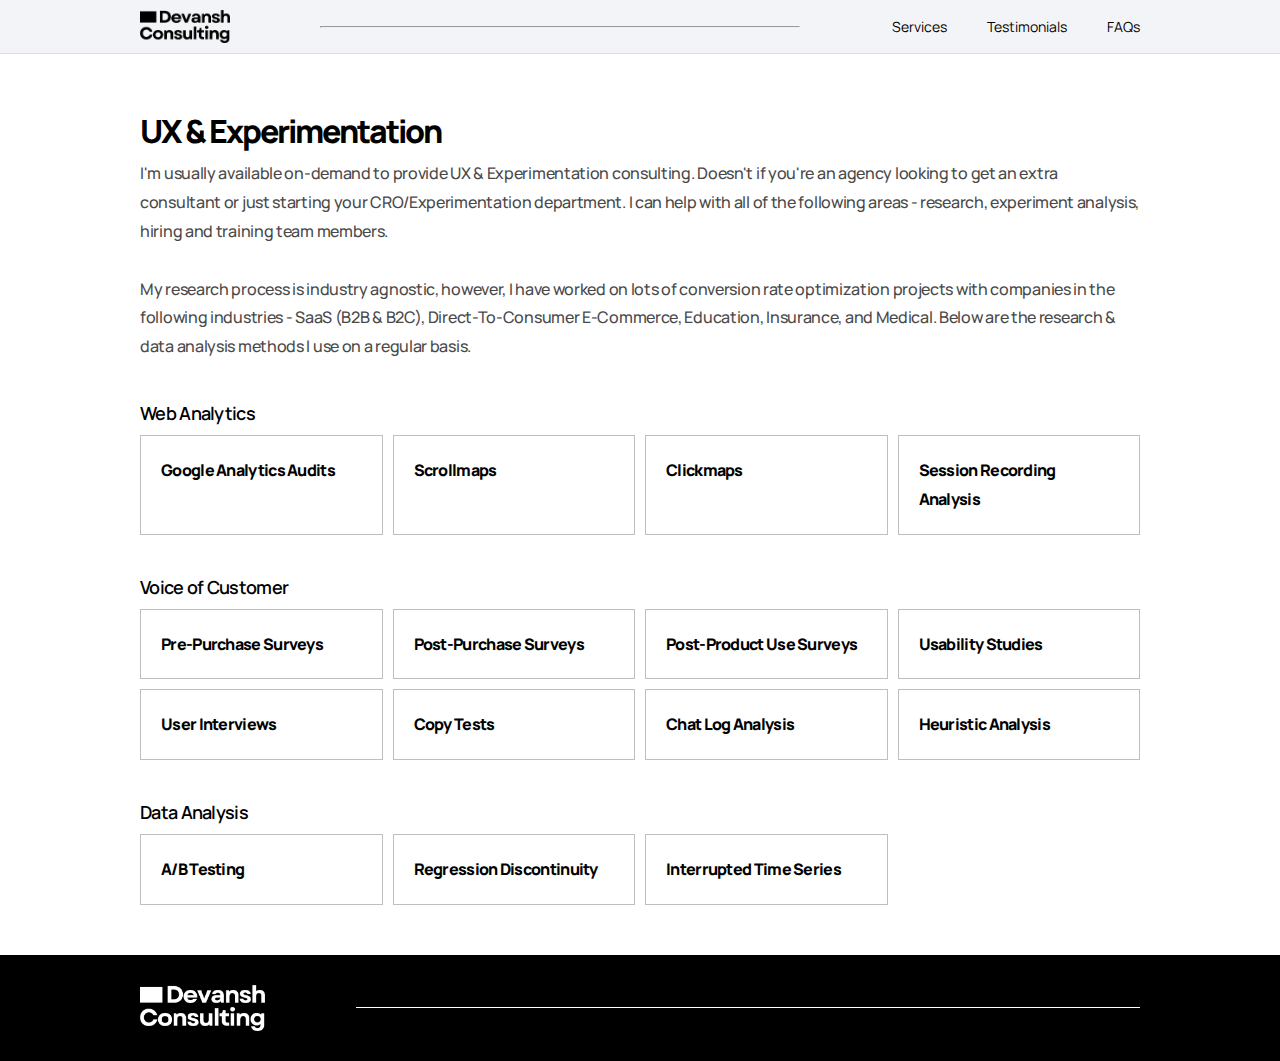
<file: service1.html>
<!DOCTYPE html>
<html lang="en">
<head>
<meta charset="UTF-8">
<meta name="viewport" content="width=device-width, initial-scale=1.0">

<link rel="preconnect" href="https://fonts.googleapis.com">
<link rel="preconnect" href="https://fonts.gstatic.com" crossorigin>
<link href="https://fonts.googleapis.com/css2?family=Manrope:wght@200..800&family=PT+Serif:ital,wght@0,400;0,700;1,400;1,700&display=swap" rel="stylesheet">
<link rel="stylesheet" href="./style.css">
<title>Differentiation Consulting</title>
</head>

<body>
<div class=navigation-background-1>
    <div class="container-row">
        <div class="nav-columns">
        <div id="nav-logo-div">
        <a href="./index.html"><img src="./images/nav-logo.png" width="90px" class="image" style="display: flex; align-items: center;"></a>
        </div>

        <div class="nav-horizontal-line">
            <hr style="width:100%;">
        </div>
        
        <div class="links-div">
        <p class="nav-link">

        <ul class="nav-ul">
            <li><a href="./index.html#consulting-section" id="services-link">Services</a></li>
            <li><a href="./index.html#testimonials-section" id="testimonials-link">Testimonials</a></li>
            <li><a href="./index.html#faq" id="faqs-link">FAQs</a></li>
        </ul>
        </p>
        </div>
<!------------Hamburger Box------------>
     <div id="box-div"><a href="javascript:void(0);" class="icon" onclick="MenuClick()" id="box"> <img src="./images/burger-menu.svg" width="25" id="menu-box"> </a>
     </div>
    </div>
  </div>
</div>

<!------------Mobile Menu------------>


  <div id="myLinks">
    <a href="./index.html#consulting-section" id="t1" onclick="MenuClick()">Services</a>
    <a href="./index.html#testimonials-section" id="a1" onclick="MenuClick()">Testimonials</a>
    <a href="./index.html#faq" id="f1" onclick="MenuClick()">FAQs</a>
  </div>


<!------------Start of UX & Experimentation Page------------>

<div class="background-1">
    <div class="container-row">
 
            <p class="big-service-heading">UX & Experimentation</p>
                <p class="description-s1" id="diff-description">
                I'm usually available on-demand to provide UX & Experimentation consulting. Doesn't if you're an agency looking to get an extra consultant or just starting your CRO/Experimentation department. I can help with all of the following areas - research, experiment analysis, hiring and training team members.<br><br>

               My research process is industry agnostic, however, I have worked on lots of conversion rate optimization projects with companies in the following industries - SaaS (B2B & B2C), Direct-To-Consumer E-Commerce, Education, Insurance, and Medical. Below are the research & data analysis methods I use on a regular basis.
                </p>

<p class="method-category-heading">Web Analytics</p>
            <div class="res-methods">
                <div class="res">Google Analytics Audits</div>
                <div class="res">Scrollmaps</div>
                <div class="res">Clickmaps</div>
                <div class="res">Session Recording Analysis</div>
            </div>


<p class="method-category-heading">Voice of Customer</p>

            <div class="res-methods">
                <div class="res">Pre-Purchase Surveys</div>
                <div class="res">Post-Purchase Surveys</div>
                <div class="res">Post-Product Use Surveys</div>
                <div class="res">Usability Studies</div>
                <div class="res">User Interviews</div>
                <div class="res">Copy Tests</div>
                <div class="res">Chat Log Analysis</div>
                <div class="res">Heuristic Analysis</div>
            </div>


<p class="method-category-heading">Data Analysis</p>

            <div class="res-methods">
                <div class="res">A/B Testing</div>
                <div class="res">Regression Discontinuity</div>
                <div class="res">Interrupted Time Series</div>
            </div>




    </div>
</div>


<div class=footer-background-1>
    <div class="container-row">
        <div class="footer-columns">
        <div>
            <img src="./images/footer-logo.png" width="125px" class="image" style="display: flex; align-items: center;">
        </div>
        <div>
        <div style="display: flex; align-items: center; height: 100%;">
            <hr style="width: 100%; border: none; border-top: 1px solid white;">
        </div>
    </div>
    </div>
    </div>
</div>

<script>


function MenuClick() {
  var x = document.getElementById("myLinks");
  var body = document.body;
  var scrollLock = "hidden"; // Change to "hidden" or "scroll" depending on your needs
  var icon = document.getElementById("menu-box");

  if (x.style.display === "block") {
    x.style.display = "none";
    body.style.overflow = "scroll"; // Re-enable scrolling
    icon.src = "./images/burger-menu.svg"; // Change icon to burger menu
  } else {
    x.style.display = "block";
    body.style.overflow = scrollLock; // Disable scrolling
    icon.src = "./images/cross.svg"; // Change icon to cross
  }
}

// Event listener for window resize
window.addEventListener('resize', function() {
  var x = document.getElementById("myLinks");
  var body = document.body;
  var icon = document.getElementById("menu-box");

  // Check if menu is displayed and window size is increased
  if (window.innerWidth > 768 && x.style.display === "block") {
    x.style.display = "none";
    body.style.overflow = "scroll"; // Re-enable scrolling
    icon.src = "./images/burger-menu.svg"; // Change icon to burger menu
  } else if (window.innerWidth <= 768 && x.style.display === "none") {
    body.style.overflow = "scroll"; // Re-enable scrolling when menu is hidden
  }
});

var acc = document.getElementsByClassName("accordion");
var i;

for (i = 0; i < acc.length; i++) {
  acc[i].addEventListener("click", function() {
    this.classList.toggle("active");
    var panel = this.nextElementSibling;
    if (panel.style.maxHeight) {
      panel.style.maxHeight = null;
    } else {
      panel.style.maxHeight = panel.scrollHeight + "px";
    } 
  });
}
</script>

</body>
</html>
</file>
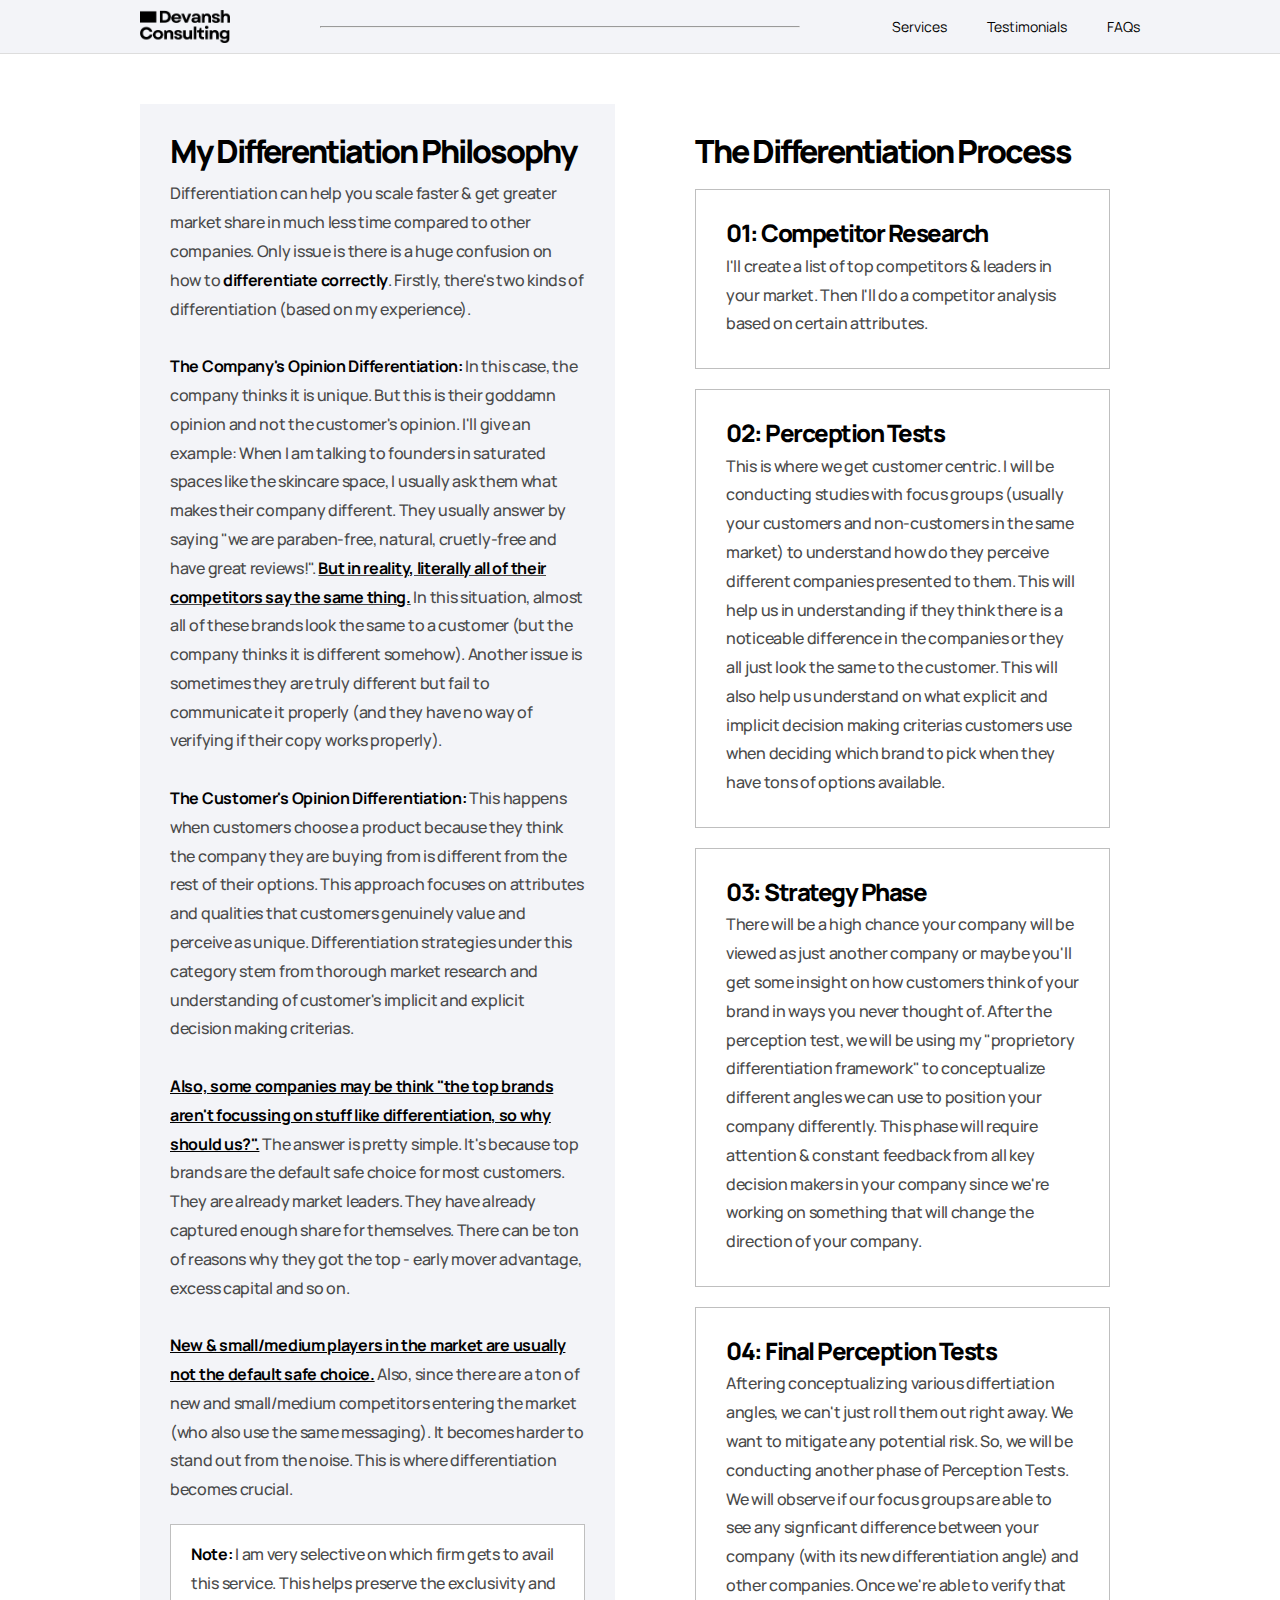
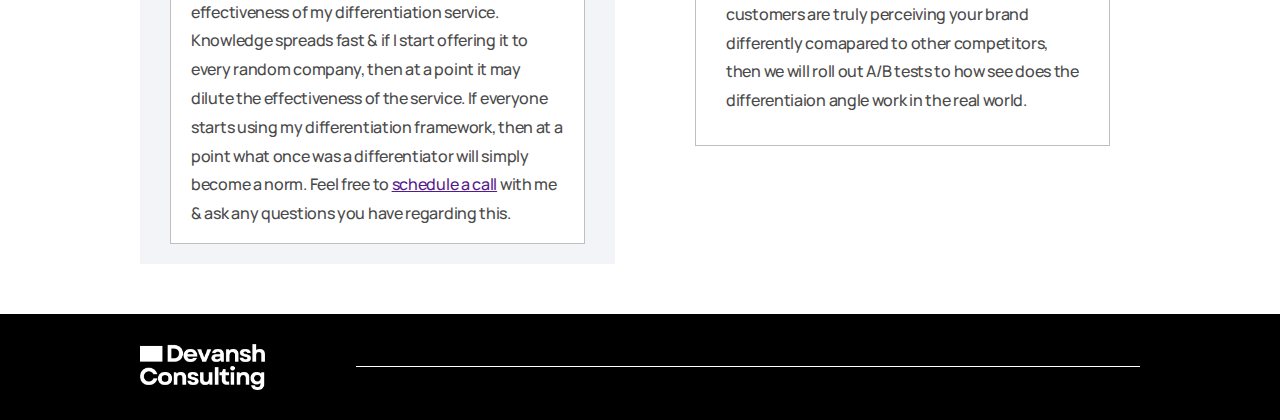
<file: service2.html>
<!DOCTYPE html>
<html lang="en">
<head>
<meta charset="UTF-8">
<meta name="viewport" content="width=device-width, initial-scale=1.0">

<link rel="preconnect" href="https://fonts.googleapis.com">
<link rel="preconnect" href="https://fonts.gstatic.com" crossorigin>
<link href="https://fonts.googleapis.com/css2?family=Manrope:wght@200..800&family=PT+Serif:ital,wght@0,400;0,700;1,400;1,700&display=swap" rel="stylesheet">
<link rel="stylesheet" href="./style.css">
<title>Differentiation Consulting</title>
</head>

<body>
<div class=navigation-background-1>
    <div class="container-row">
        <div class="nav-columns">
        <div id="nav-logo-div">
        <a href="./index.html"><img src="./images/nav-logo.png" width="90px" class="image" style="display: flex; align-items: center;"></a>
        </div>

        <div class="nav-horizontal-line">
            <hr style="width:100%;">
        </div>
        
        <div class="links-div">
        <p class="nav-link">

        <ul class="nav-ul">
            <li><a href="./index.html#consulting-section" id="services-link">Services</a></li>
            <li><a href="./index.html#testimonials-section" id="testimonials-link">Testimonials</a></li>
            <li><a href="./index.html#faq" id="faqs-link">FAQs</a></li>
        </ul>
        </p>
        </div>
<!------------Hamburger Box------------>
     <div id="box-div"><a href="javascript:void(0);" class="icon" onclick="MenuClick()" id="box"> <img src="./images/burger-menu.svg" width="25" id="menu-box"> </a>
     </div>
    </div>
  </div>
</div>

<!------------Mobile Menu------------>


  <div id="myLinks">
    <a href="./index.html#consulting-section" id="t1" onclick="MenuClick()">Services</a>
    <a href="./index.html#testimonials-section" id="a1" onclick="MenuClick()">Testimonials</a>
    <a href="./index.html#faq" id="f1" onclick="MenuClick()">FAQs</a>
  </div>

<!------------Differentiation Page Start------------>

<div class="background-1">
    <div class="container-row">
        <div id="diff-grid">

<div class="s4">
        <div id="note-diff" style="padding: 20px; font-size: 14px; background-color:#fcfbe6; border: solid 1px #bfbfbf; border-radius: 5px; line-height: 1.8;margin-bottom:20px;"><b>Note: </b>You can scroll down further to see my differentiation process, however, I highly recommended reading the text below to understand my view & thought process behind this service.</div>
        <div id="col-1-diff">
            <p class="big-service-heading">My Differentiation Philosophy</p>
                <p class="description-s1" id="diff-description">
                    Differentiation can help you scale faster & get greater market share in much less time compared to other companies. Only issue is there is a huge confusion on how to <span style="color:black;"><b>differentiate correctly</b></span>. Firstly, there's two kinds of differentiation (based on my experience).
                    <br><br>

                    <span style="color:black;"><b>The Company's Opinion Differentiation: </b></span>In this case, the company thinks it is unique. But this is their goddamn opinion and not the customer's opinion. I'll give an example: When I am talking to founders in saturated spaces like the skincare space, I usually ask them what makes their company different. They usually answer by saying "we are paraben-free, natural, cruetly-free and have great reviews!". <u><b><span style="color:black;">But in reality, literally all of their competitors say the same thing.</span></b></u> In this situation, almost all of these brands look the same to a customer (but the company thinks it is different somehow). Another issue is sometimes they are truly different but fail to communicate it properly (and they have no way of verifying if their copy works properly).<br>
                    <br>

                    <span style="color:black;"><b>The Customer's Opinion Differentiation: </b></span>This happens when customers choose a product because they think the company they are buying from is different from the rest of their options. This approach focuses on attributes and qualities that customers genuinely value and perceive as unique. Differentiation strategies under this category stem from thorough market research and understanding of customer's implicit and explicit decision making criterias. <br><br>

                    <span style="color:black;"><u><b>Also, some companies may be think "the top brands aren't focussing on stuff like differentiation, so why should us?".</b></u></span> The answer is pretty simple. It's because top brands are the default safe choice for most customers. They are already market leaders. They have already captured enough share for themselves. There can be ton of reasons why they got the top - early mover advantage, excess capital and so on.
                    <br><br>
                    <span style="color:black;"><u><b>New & small/medium players in the market are usually not the default safe choice.</b></u></span> Also, since there are a ton of new and small/medium competitors entering the market (who also use the same messaging). It becomes harder to stand out from the noise. This is where differentiation becomes crucial.
                </p>

                <div id="note-desktop"style="border:solid 1px #BFBFBF; background-color:white; padding: 5px 20px 15px 20px; margin-top:20px;">
                <p class="description-s1">
                <span style="color:black"><b>Note: </b></span>I am very selective on which firm gets to avail this service. This helps preserve the exclusivity and effectiveness of my differentiation service. Knowledge spreads fast & if I start offering it to every random company, then at a point it may dilute the effectiveness of the service. If everyone starts using my differentiation framework, then at a point what once was a differentiator will simply become a norm. Feel free to <a href="">schedule a call</a> with me & ask any questions you have regarding this.
                </p>
                </div>
        </div> <!--End of Column 1-->

    </div>

<div class="s5">
        <div id="col-2-diff">
            <div>
                <p class="big-service-heading">The Differentiation Process</p>
                <div>
                    <div class="steps-box">
                        <p class="service-steps">01: Competitor Research</p>
                        <p class="general-paragraph" style="line-height: 1.8; margin-top:5px;">I'll create a list of top competitors & leaders in your market. Then I'll do a competitor analysis based on certain attributes.</p>
                     </div>
                    <div class="steps-box">
                    <p class="service-steps">02: Perception Tests</p>
                        <p class="general-paragraph" style="line-height: 1.8; margin-top:5px;">This is where we get customer centric. I will be conducting studies with focus groups (usually your customers and non-customers in the same market) to understand how do they perceive different companies presented to them. This will help us in understanding if they think there is a noticeable difference in the companies or they all just look the same to the customer. This will also help us understand on what explicit and implicit decision making criterias customers use when deciding which brand to pick when they have tons of options available. </p>
                     </div>
                    <div class="steps-box">
                        <p class="service-steps">03: Strategy Phase</p>
                        <p class="general-paragraph" style="line-height: 1.8; margin-top:5px;">There will be a high chance your company will be viewed as just another company or maybe you'll get some insight on how customers think of your brand in ways you never thought of. After the perception test, we will be using my "proprietory differentiation framework" to conceptualize different angles we can use to position your company differently. This phase will require attention & constant feedback from all key decision makers in your company since we're working on something that will change the direction of your company.</p>
                     </div>
                    <div class="steps-box">
                        <p class="service-steps">04: Final Perception Tests</p>
                        <p class="general-paragraph" style="line-height: 1.8; margin-top:5px;">Aftering conceptualizing various differtiation angles, we can't just roll them out right away. We want to mitigate any potential risk. So, we will be conducting another phase of Perception Tests. We will observe if our focus groups are able to see any signficant difference between your company (with its new differentiation angle) and other companies. Once we're able to verify that customers are truly perceiving your brand differently comapared to other competitors, then we will roll out A/B tests to how see does the differentiaion angle work in the real world.</p>
                     </div>
                </div>
            </div>
        </div>
                <div id="note-mobile"style="border:solid 1px #BFBFBF; background-color:white; padding: 5px 20px 15px 20px; margin-top:20px;">
                <p class="description-s1">
                <span style="color:black"><b>Note: </b></span>I am very selective on which firm gets to avail this service. This helps preserve the exclusivity and effectiveness of my differentiation service. Knowledge spreads fast & if I start offering it to every random company, then at a point it may dilute the effectiveness of the service. If everyone starts using my differentiation framework, then at a point what once was a differentiator will simply become a norm. Feel free to <a href="">schedule a call</a> with me & ask any questions you have regarding this.
                </p>
                </div>

        </div> <!--End of Column-->


</div>

    </div>
</div>


<div class=footer-background-1>
    <div class="container-row">
        <div class="footer-columns">
        <div>
            <img src="./images/footer-logo.png" width="125px" class="image" style="display: flex; align-items: center;">
        </div>
        <div>
        <div style="display: flex; align-items: center; height: 100%;">
            <hr style="width: 100%; border: none; border-top: 1px solid white;">
        </div>
    </div>
    </div>
    </div>
</div>
<script>

function MenuClick() {
  var x = document.getElementById("myLinks");
  var body = document.body;
  var scrollLock = "hidden"; // Change to "hidden" or "scroll" depending on your needs
  var icon = document.getElementById("menu-box");

  if (x.style.display === "block") {
    x.style.display = "none";
    body.style.overflow = "scroll"; // Re-enable scrolling
    icon.src = "./images/burger-menu.svg"; // Change icon to burger menu
  } else {
    x.style.display = "block";
    body.style.overflow = scrollLock; // Disable scrolling
    icon.src = "./images/cross.svg"; // Change icon to cross
  }
}

// Event listener for window resize
window.addEventListener('resize', function() {
  var x = document.getElementById("myLinks");
  var body = document.body;
  var icon = document.getElementById("menu-box");

  // Check if menu is displayed and window size is increased
  if (window.innerWidth > 768 && x.style.display === "block") {
    x.style.display = "none";
    body.style.overflow = "scroll"; // Re-enable scrolling
    icon.src = "./images/burger-menu.svg"; // Change icon to burger menu
  } else if (window.innerWidth <= 768 && x.style.display === "none") {
    body.style.overflow = "scroll"; // Re-enable scrolling when menu is hidden
  }
});

var acc = document.getElementsByClassName("accordion");
var i;

for (i = 0; i < acc.length; i++) {
  acc[i].addEventListener("click", function() {
    this.classList.toggle("active");
    var panel = this.nextElementSibling;
    if (panel.style.maxHeight) {
      panel.style.maxHeight = null;
    } else {
      panel.style.maxHeight = panel.scrollHeight + "px";
    } 
  });
}

</script>

</body>
</html>
</file>
<file: style.css>
* {
margin: 0;
padding: 0;
}


/* General Elements */

body
    {font-family: "Manrope", sans-serif;
        font-size: 16px;}

html {
  scroll-behavior: smooth;
}


.navigation-background-1
    {background-color: #F3F4F8;
    border-bottom: solid #DDDDDD;
    padding: 10px 0px 10px 0px;
    border-width: 1px;
    overflow: hidden;}

#nav-logo-div
    {padding: 0px; margin: 0px;}

.footer-background-1
    {background-color: #000000;
    padding: 30px 0px 30px 0px;} 


.background-1
    {background-color: #FFFFFF;
    padding: 50px 0px 50px 0px;}

.background-1-larger
    {background-color: #FFFFFF;
    padding: 70px 0px 70px 0px;}

.background-2
    {background-color: #F3F4F8;
    padding: 50px 0px 50px 0px;}

.background-3
    {background-color: #ffffff;
    padding: 70px 0px 70px 0px;}

.container-row
    {max-width: 1000px;
    margin-left: auto;
    margin-right: auto;
    padding-left: 15px;
    padding-right: 15px;}

.container-row-wider
    {max-width: 1100px;
    margin-left: auto;
    margin-right: auto;
    padding-left: 15px;
    padding-right: 15px;}

.heading
    {font-size: 3.625rem;
    font-weight: 800;
    letter-spacing: -2px;}

.sub-heading
    {font-size: 1.75rem;
    font-weight: 600;
    letter-spacing: -1px;}

.method-category-heading
    {font-size: 1.125rem;
    font-weight: 600;
    letter-spacing: -0.7px;
margin-top: 40px;}

.general-paragraph
    {font-size: 1rem;
    line-height: 1.5;
    font-family: "Manrope", sans-serif;
    font-weight: 500;
    letter-spacing: -0.3px;
    line-height: 1.8;
color: #494949}

.button
    {text-decoration: none;
    padding: 15px 30px 15px 30px;
    border-radius: 5px;}

.image
    {max-width: 100%;
    height:auto;}

.two-columns
    {display:grid;
    grid-template-columns: 1fr 1fr;
    grid-column-gap: 20px;}

/* Navigation Bar */

.links-div
{
    display: flex;
    align-items: center; /* Vertically center the list */
    justify-content: right;
}

.nav-ul {
    list-style-type: none;
    margin: 0;
    padding: 0;
}

.nav-ul{float: right;}

.nav-ul li {
    float: left;
}

.nav-ul li a {
    display: block;
    color: black;
    text-decoration: none;
    font-size: 0.875rem;
}

#services-link
{padding: 0px 20px 0px 0px;}

#testimonials-link
{padding: 0px 20px;}

#faqs-link
{padding: 0px 0px 0px 20px;}

#box-div{display: none;}

#myLinks
    {display: none;
    padding-left: 15px;
    padding-right: 15px;}


/* Specific Elements */

#devansh-1
    {border-radius: 50%;}

#intro
    {margin-top: 60px;}

#schedule-button
    {color:white;
    font-size:1rem;
    background-color: #7380BF;}

#different-button
    {color:white;
    font-size:1rem;
    margin-left: 10px;
    background-color: #000000;}

#client-logos-mobile{display: none;}

#summary-section
    {background-image: url('./bg3.jpg');}

.summary-columns
    {display: grid;
    grid-template-columns: 1fr 1fr;
    grid-column-gap: 20px;}

#summary-image
    {border-radius: 50%;
    width: 70%;
    margin-top: 30px;}

.summary-box
    {background-color: #ffffff;
    border: solid #BFBFBF;
    border-width: 1px;
    padding: 30px 30px 30px 30px;}

.steps-box
    {background-color: #ffffff;
    border: solid #BFBFBF;
    border-width: 1px;
    padding: 30px 30px 30px 30px;
    margin-top: 20px;}

#diff-grid{
    display:grid; grid-template-columns: 1fr 1fr; grid-column-gap: 50px;
}

.summary-heading
    {font-size: 1.125rem;
    letter-spacing: -0.5px;
    font-weight: 800;}

#summary-1-description, #summary-2-description, #summary-3-description
    {margin-top: 15px;
    letter-spacing: -0.4px;
line-height: 1.8;}

#mobile-skill-summary{display:none;}
#bruh{display: none;}

.testimonial-columns
    {display: grid;
    grid-template-columns: 1fr 1fr 1fr;
    grid-column-gap: 15px;}

.testimonial-box
    {background-color: #ffffff;
    border: solid #BFBFBF;
    border-width: 1px;
    margin-top: 20px}

#testimonial-text
    {padding: 20px 20px 0px 20px;
    font-family: "PT Serif", serif;
    letter-spacing: 0px;}

#testimonial-info
    {padding: 0px 20px 20px 20px;
    font-size: 0.875rem;
    margin-top: 10px;}

.service-columns
    {display: grid;
    grid-template-columns: 1fr 1fr;
    grid-column-gap: 20px;
    margin-top: 50px;}

.three-columns
    {display: grid;
    grid-template-columns: 1fr 1fr 1fr;
    grid-column-gap: 20px;
    margin-top: 30px;}

.s1
    {padding: 20px 30px 50px 30px;
    background-color: #F3F4F8;}

.s2{padding: 20px 30px 50px 30px;
    background-color: #F3F4F8;}

.s4
    {padding: 20px 30px 20px 30px;
    background-color: #F3F4F8;}

.s5
    {padding: 20px 30px 20px 30px;}

.points
    {padding-left: 20px;
    letter-spacing: -0.3px;
    line-height: 1.5;
        font-family: "Manrope", sans-serif;
        font-weight: 500;
    line-height: 1.8;
    font-size: 1rem;}

.description-s1
{
    letter-spacing: -0.3px;
    line-height: 1.5;
    font-family: "Manrope", sans-serif;
    font-weight: 500;
    line-height: 1.8;
    font-size: 1rem;
    margin-top: 10px;
    color: #494949}


#diff-button
    {color:black;
    font-size:1rem;
    margin-top: 20px;
    background-color: #ffffff;
    margin-left: 20px;}


.s3
    {margin-top: 25px;}


.accordion {margin-top: 10px;
  background-color: #ffffff;
  color: #444;
  cursor: pointer;
  padding: 20px;
  width: 100%;
  border: solid #BFBFBF;
  border-width:1px;
  text-align: left;
  outline: none;
font-family: "Manrope", sans-serif;
    letter-spacing: -0.3px;
  font-size: 0.937rem;
}

.active, .accordion:hover {
  background-color: #ffffff;
}

.accordion:after {
  content: '\002B';
  color: #777;
  font-weight: bold;
  float: right;
  margin-left: 5px;
}

.active:after {
  content: "\2212";
}

.panel {
  padding: 0px 0px;
  background-color: #F3F4F8;
  max-height: 0;
  overflow: hidden;
  transition: max-height 0.1s ease-out;
}

.panel-2 {
  padding: 0px 0px;
  background-color: #ffffff;
  max-height: 0;
  overflow: hidden;
  transition: max-height 0.1s ease-out;
}

.accordion-text
    {padding: 20px;
    font-size: 0.937rem;
    line-height: 1.8;}

.big-service-heading
    {font-size: 2rem;
    font-weight: 800;
    letter-spacing: -2px;
    line-height: 1.1;
    color: #000000;
    margin-top: 10px;}

.service-steps
    {font-size: 1.5rem;
    font-weight: 800;
    letter-spacing: -1.5px;
    line-height: 1.1;
    color: #000000;}

#learn-button
    {color:black;
    font-size:1rem;
    border: solid 1px #000000;
    transition: background-color 0.1s;
}

#learn-button:hover {
    background-color: #000000;
    color: white;
}

.semi-large-heading
    {font-size: 1.5rem;
    font-weight: 800;
    letter-spacing: -1.5px;
    color: #000000;
    margin-top: 10px;}

#faq{margin-bottom: 10px;}

#read-faqs
    {color:white;
    font-size:0.937rem;
    background-color: #000000;}

#skillset{background-color: #dfe5ff;
background-image: linear-gradient(135deg, #dfe5ff 0%, #edf4ff 100%);
}

 
.background-2-larger
    {background-color: #F3F4F8;
    padding: 70px 0px 70px 0px;}

#diff-faq{background-color: #a2dcff;
background-image: linear-gradient(135deg, #a2dcff 0%, #dffffa 100%);
}

#service-faq
    {margin-top: 10px;}

.footer-columns
{display: grid;
grid-template-columns: 1fr 4fr;
grid-column-gap: 20px;}

.nav-columns
{display: grid;
grid-template-columns: 1fr 3fr 2fr;
grid-column-gap: 20px;}

.nav-link
    {font-size: 0.875rem; 
    color: #494949;}

.nav-horizontal-line{
display:flex; align-items:center; height: 100%;
}


.res-methods
{display:grid ;grid-template-columns: 1fr 1fr 1fr 1fr; grid-column-gap: 10px; grid-row-gap: 10px;background: white; margin-top: 10px; }

.res{border: solid 1px #bfbfbf; padding: 20px; font-weight: 800; line-height: 1.8; letter-spacing: -0.7px;}

.res:hover{background-color: #F3F4F8;}

#note-diff{display: none;}

#note-mobile{display:none;}

/*Tablet CSS*/

@media only screen and (min-width: 769px) and (max-width: 1024px) {

.nav-horizontal-line
{display:none;}

.nav-columns
{display: grid;
grid-template-columns: 1fr 2fr;
grid-column-gap: 20px;}

#schedule-button, #different-button
    {padding-left: 1rem;
    padding-right: 1rem;
    margin-left: 0px;
text-align: center;}

#different-button
{margin-top: 10px;}

.heading{font-size: 2.375rem;}




}

/* Mobile CSS */

@media only screen and (max-width: 768px) {

/* Mobile General Elements */

.button
    {display:block;
    text-align: center;}

.general-paragraph
    {font-size: 0.937rem;}

/* Mobile Specific Elements */

.nav-columns
{display: grid;
grid-template-columns: 1fr 2fr;
grid-column-gap: 20px;}

#box-div{display: block;}

#menu-box
  {padding:0;
  display: flex;
  float: right;
  align-items: center; /* Vertically center items */
  height: 100%; /* Ensure the container has a height */}

#t1, #a1, #f1
  {font-size: 0.875rem;
  text-decoration: none;
  color: black;
  display:block;
  padding: 10px 5px 10px 5px;}

#myLinks
  {display: none;
position: fixed; /* Set position to fixed */
width: 100%; /* Cover entire width of viewport */
height: 100%; /* Cover entire height of viewport */
z-index: 999; /* Ensure it's on top */
background-color: #F3F4F8;
}

.links-div
{display: none;}

.nav-horizontal-line
{display:none;}

#first-section-column
{display:block;}

#different-button
    {color:white;
    font-size:1rem;
    margin-left: 0px;
    margin-top: 10px;
    background-color: #000000;}

#devansh-1
    {width: 250px;}

#intro
    {margin-top: 15px;
    font-size: 2rem;
    letter-spacing: -1px;}

.breaks
    {display:none}

#schedule-button
    {margin-top:25px;}

#intro-para
    {margin-top: 5px;}

#client-logos-desktop{display: none;}
#client-logos-mobile{display: block;}

#summary-section
    {background-image:none;}

.three-columns{display: block;}

.summary-box{margin-top: 15px;}

.summary-columns
    {display: block;}

#desktop-bruh{display: none;}
#bruh{display: block;}

.testimonial-columns
    {display: block;}

#zack-image, #shane-image, #convert-image
    {width: 150px;
    border-radius: 50%;}

.sub-heading
    {font-size: 1.375rem;}

.testimonial-box
    {padding: 20px;}

#testimonial-text, #testimonial-info
    {padding: 0px;}

#testimonial-text
    {margin-top: 5px;}

.service-columns
    {display: block;}

.big-service-heading
    {font-size: 1.75rem;
        letter-spacing: -1.8px;}

.s2
    {margin-top: 40px;}

#diff-grid{
    display:block;
}

.s5{margin-top: 20px;}

.res-methods
{display: grid; grid-template-columns: 1fr; grid-row-gap: 5px;}

#note-diff{display: block;}

#note-desktop{display:none;}

#note-mobile{display:block;}

.footer-columns
{display: grid;
grid-template-columns: 1fr 2fr;
grid-column-gap: 20px;}

}
</file>
